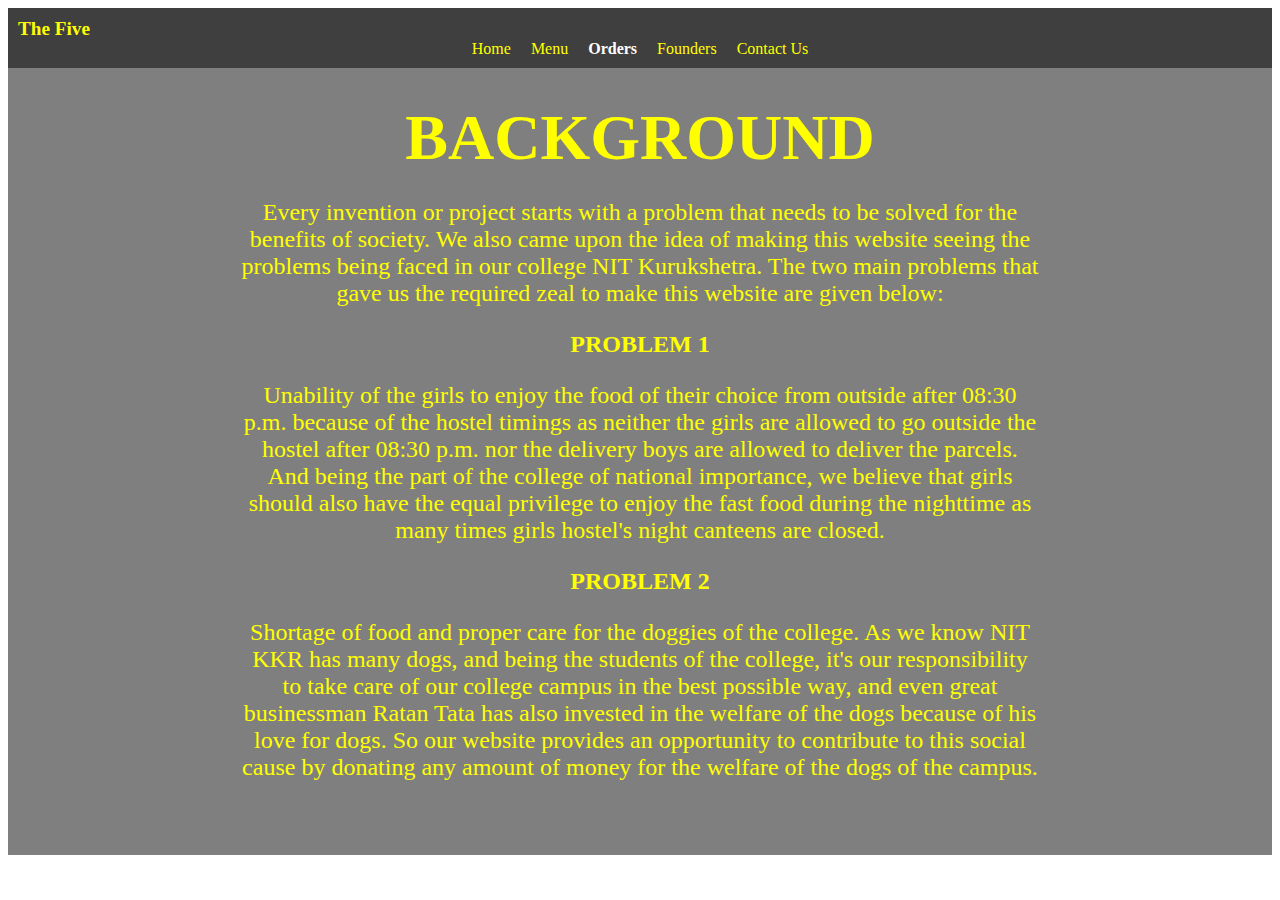
<file: thefive/background.html>
<!DOCTYPE html>
<html>
  <head>
    <title>About Us</title>
    <style>
      body {
        background-image: url('https://qph.cf2.quoracdn.net/main-qimg-38b60fad7b0fc31ec829704dc99aeabd-pjlq');
        background-size: cover;
        background-position: center;
        font-family: italic;
        color: yellow;
        position: relative;
      }

      body::before {
        content: "";
        display: block;
        position: absolute;
        top: 0;
        left: 0;
        width: 100%;
        height: 100%;
        background-color: rgba(0, 0, 0, 0.5);
        z-index: -1;
      }

      .container {
        max-width: 800px;
        margin: 0 auto;
        padding: 50px;
        text-align: center;
      }

      h1 {
        font-size: 4em;
        margin-bottom: 0;
      }

      p {
        font-size: 1.5em;
      }

      /* Navbar Styles */

      header {
        position: absolute;
        top: 0;
        left: 0;
        right: 0;
        background-color: rgba(0, 0, 0, 0.5);
        padding: 10px;
      }

      .logo {
        color: yellow;
        font-weight: bold;
        text-decoration: none;
        font-size: 1.2em;
      }

      .navbar {
        list-style-type: none;
        margin: 0;
        padding: 0;
        display: flex;
        justify-content: center;
      }

      .navbar li {
        margin: 0 10px;
      }

      .navbar li a {
        color: yellow;
        text-decoration: none;
      }

      .navbar li a.active {
        color: white;
        font-weight: bold;
      }
    </style>
  </head>
  <body>
    <header>
      <a href="#" class="logo"><i class='bx bxs-home-heart'></i><span>The Five</span></a>

      <ul class="navbar">
        <li><a href="index.html">Home</a></li>
        <li><a href="menu.html">Menu</a></li>
        <li><a href="order.html" class="active">Orders</a></li>
        <li><a href="founder.html">Founders</a></li>
        <li><a href="contact.html">Contact Us</a></li>
      </ul>
    </header>
    <div class="container">
      <h1>BACKGROUND</h1>
      <p>Every invention or project starts with a problem that needs to be solved for the benefits of society. We also came upon the idea of making this website seeing the problems being faced in our college NIT Kurukshetra. The two main problems that gave us the required zeal to make this website are given below:</p>
      <h2>PROBLEM 1</h2>
      <p>Unability of the girls to enjoy the food of their choice from outside after 08:30 p.m. because of the hostel timings as neither the girls are allowed to go outside the hostel after 08:30 p.m. nor the delivery boys are allowed to deliver the parcels. And being the part of the college of national importance, we believe that girls should also have the equal privilege to enjoy the fast food during the nighttime as many times girls hostel's night canteens are closed.</p>
      <h2>PROBLEM 2</h2>
      <p>Shortage of food and proper care for the doggies of the college. As we know NIT KKR has many dogs, and being the students of the college, it's our responsibility to take care of our college campus in the best possible way, and even great businessman Ratan Tata has also invested in the welfare of the dogs because of his love for dogs. So our website provides an opportunity to contribute to this social cause by donating any amount of money for the welfare of the dogs of the campus.</p>
    </div>
  </body>
</html>
</file>
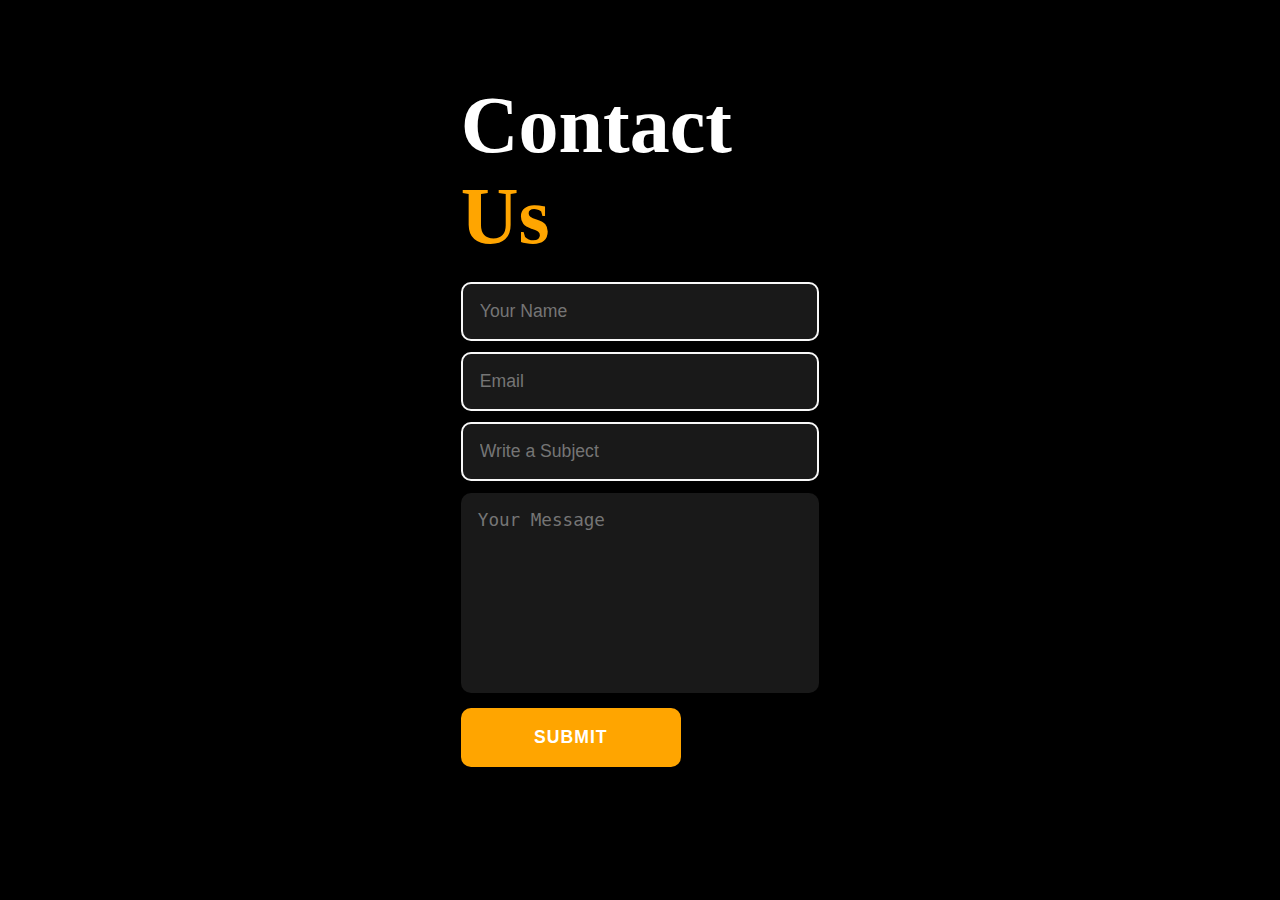
<file: thefive/contact.html>
<!DOCTYPE html>
<html lang="en">

<head>
    <meta charset="UTF-8">
    <meta http-equiv="X-UA-Compatible" content="IE=edge">
    <meta name="viewport" content="width=device-width, initial-scale=1.0">
    <title>Contact Us</title>
    <link rel="stylesheet" href="contact.css">
</head>

<body>
    <section class="contact">
        <div class="contact-form">
            <h1>Contact <span>Us</span></h1>
            <form   class="contactform"  action="">
                <input type="text" placeholder="Your Name" required>
                <input type="email" placeholder="Email" required>

                <input type="" placeholder="Write a Subject" required>
                <textarea name="" id="" cols="30" rows="10" placeholder="Your Message" required></textarea>

                <input type="submit" name="" value="submit" class="btn">
            </form>
        </div>
        
    </section>

</body>

</html>
</file>
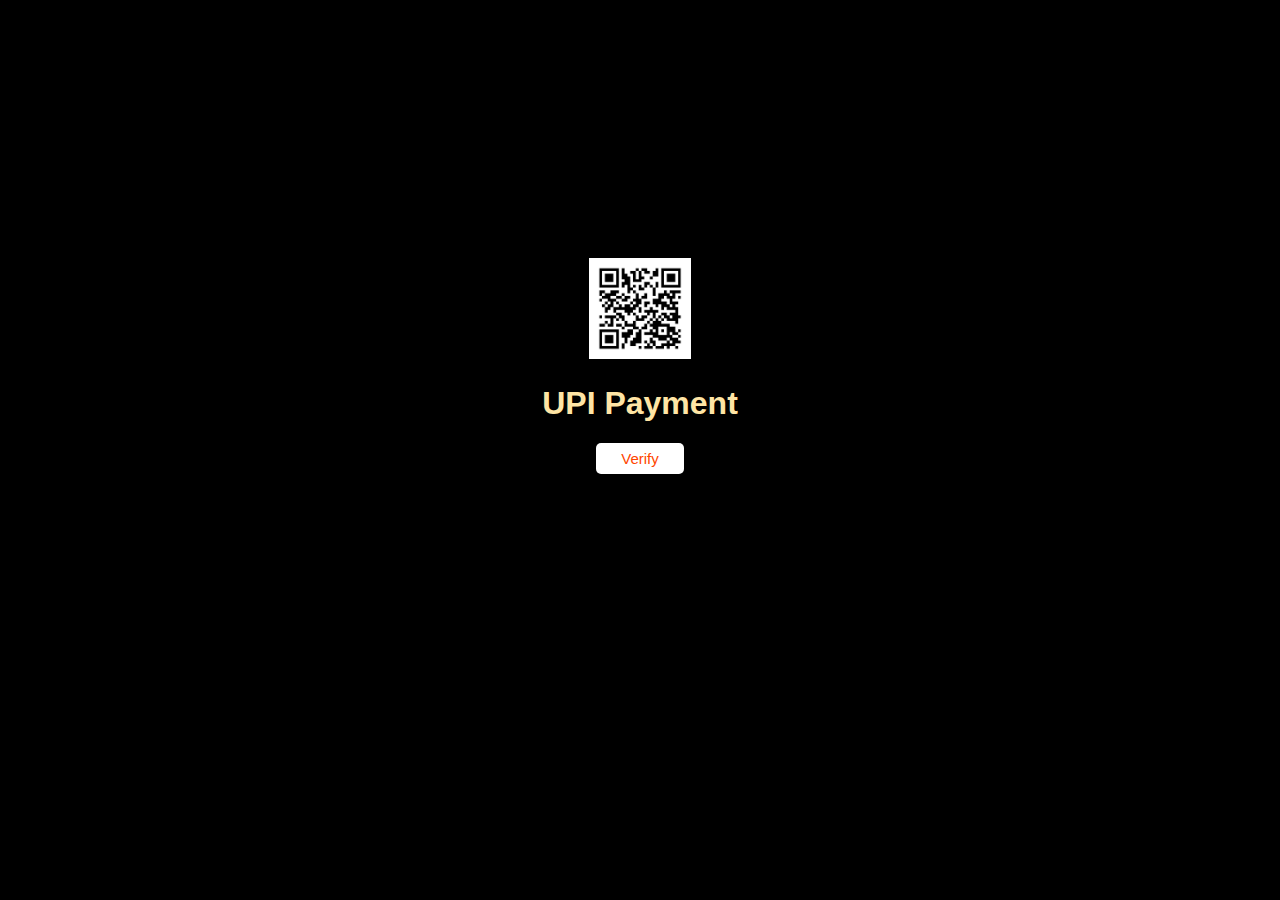
<file: thefive/pay - Copy.html>
<!DOCTYPE html>
<html lang="en">
<head>
    <meta charset="UTF-8">
    <meta http-equiv="X-UA-Compatible" content="IE=edge">
    <meta name="viewport" content="width=device-width, initial-scale=1.0">
    <title>Document</title>
    
    <link rel="stylesheet" href="orderPlaced.css">

</head>
<body>
    <div id="orderContainer">
        <img id="checkImage" src="images/qr.jpg"> 
        <h1 style="color: #ffe5a5;" id="checkHeading"> UPI Payment </h1>
        <p id="checkText"></p>
        <button id="checkButton" onclick="verify()">Verify</button>
    </div>
    <script>
        function verify(){
            document.getElementById("checkImage").src="images/processing.gif";
            document.getElementById("checkHeading").innerHTML=" Processing ";
            document.getElementById("checkText").innerHTML="";
            document.getElementById("checkButton").style.display="none";
            
            const myTimeout = setTimeout(change, 2500);
        }
        function change() {
            document.getElementById("checkImage").src="images/done2.gif";
            document.getElementById("checkHeading").innerHTML=" Order Placed Successfully! ";
            document.getElementById("checkText").innerHTML=" We've sent you an email with the order details. ";
            document.getElementById("checkButton").innerHTML="Back to Home";
            document.getElementById("checkButton").style.margin="auto";
            document.getElementById("checkButton").style.display="block";
            document.getElementById("checkButton").onclick=done;

        }
        function done(){
            location.replace("index.html")
        }
    </script>

 
</body>
</html>
</file>
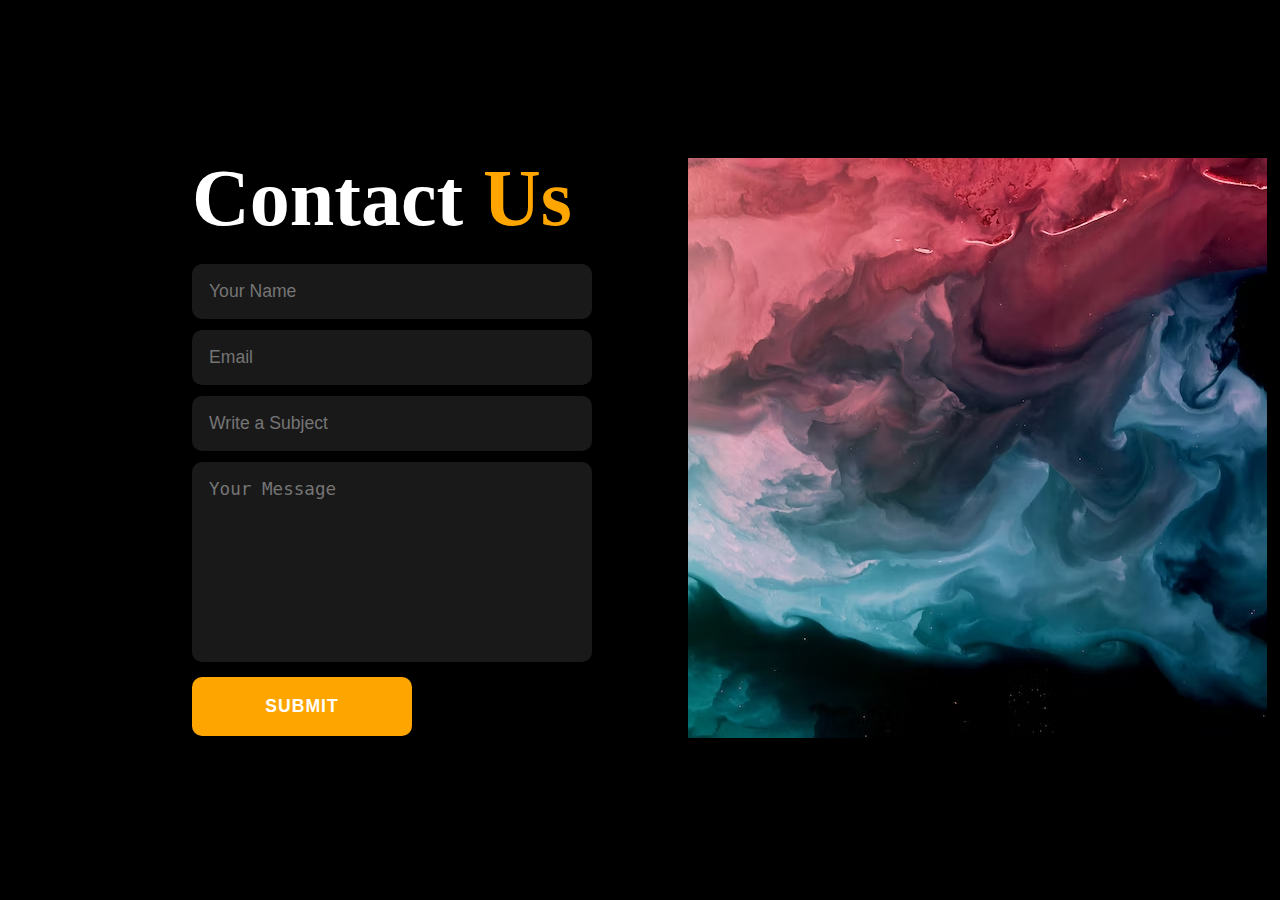
<file: thefive/contact/contact.html>
<!DOCTYPE html>
<html lang="en">

<head>
    <meta charset="UTF-8">
    <meta http-equiv="X-UA-Compatible" content="IE=edge">
    <meta name="viewport" content="width=device-width, initial-scale=1.0">
    <title>Contact Us</title>
    <link rel="stylesheet" href="contact.css">
</head>

<body>
    <section class="contact">
        <div class="contact-form">
            <h1>Contact <span>Us</span></h1>
            <form action="">
                <input type="text" placeholder="Your Name" required>
                <input type="email" placeholder="Email" required>

                <input type="" placeholder="Write a Subject" required>
                <textarea name="" id="" cols="30" rows="10" placeholder="Your Message" required></textarea>

                <input type="submit" name="" value="submit" class="btn">
            </form>
        </div>
        <div class="contact-img">
            <img src="img.jpg" alt="">
        </div>
    </section>

</body>

</html>
</file>
<file: thefive/contact.css>
* {
    padding: 0;
    margin: 0;
    box-sizing: border-box;
}

section {
    padding: 80px 15%;
    justify-content: center;

}
 
.contact {
    background-color: #000000;
    height: 100%;
    width: 100%;
    min-height: 100vh;
display: flex;
justify-content: center;
    
    
}

.contact-form
{
    width: 40%;
}

.contact-form h1 {
    font-size: 80px;
    color: #fff;
    margin-bottom: 20px;
     
}

span {
    color: orange;
}

.contact-form form {
    position: relative;
   
    
}

.contact-form form input,
form textarea {
    width: 100%;
    padding: 17px;
    border: none;
    outline: none;
    background: #191919;
    color: #fff;
    font-size: 1.1rem;
    margin-bottom: 0.7rem;
    border-radius: 10px;
    transform: .5s;
}
.contact-form form input,
form textarea :hover
{
     border: 2px solid #f8f8f8;
}

.contact-form textarea {
    resize: none;
    height: 200px;
}

.contact-form form .btn {
    display: inline-block;
    background: orange;
    font-size: 1.1rem;
    letter-spacing: 1px;
    text-transform: uppercase;
    font-weight: 600;
    border: 2px solid transparent;
    border-radius: 10px;
    width: 220px;
    transition: ease .20s;
    cursor: pointer;
}

.contact-form form .btn:hover {
    border: 2px solid orange;
    background: transparent;
    transform: scale(1.1);
}
</file>
<file: thefive/orderPlaced.css>
@import url("https://fonts.googleapis.com/css2?family=Bebas+Neue&family=Kanit:wght@400;500&family=Rubik:wght@300;500;600;700;800;900&display=swap");
#orderContainer
{
    font-family: 'Lato', sans-serif;
    width: 80%;
    padding-top: 250px;
    padding-bottom: 150px;
    margin: auto;
    text-align: center;
}
body{
    background-color: #000;
}
#orderContainer i
{
    color: rgb(5, 187, 5);
    padding-bottom: 30px;
    font-size: 10em;
}
#aboutCheck p
{
    font-weight: 100;
    letter-spacing: 1px;
    
}
#aboutCheck h1
{
    letter-spacing: 1px;
    word-spacing: 1px;
}

#checkImage
{
    max-width: 10%;
    height: auto;
}

button
{
    padding: 20px 25px;
    padding-top: 7px;
    padding-bottom: 7px;
    color: orangered;
    background-color: #fff;
    border: none;
    border-radius: 5px;
    cursor: pointer;
    font-size: 15px;
}
button a
{
    text-decoration: none;
    font-size: 18px;
}
button:hover
{
    background-color: orange;
}
button a:focus
{
    outline: none;
}
/* ----------------------------- MEDIA QUERY --------------------------- */

@media(max-width: 700px)
{
    #orderContainer i
    {
        font-size: 8em;
        padding-bottom: 30px;
    }
    h1
    {
        font-size: 18px;
    }
    p
    {
        font-size: 15px;
    }
}
</file>
<file: thefive/contact/contact.css>
* {
    padding: 0;
    margin: 0;
    box-sizing: border-box;
}

section {
    padding: 40px 15%;
}

.contact {
    background-color: #000000;
    height: 100%;
    width: 100%;
    min-height: 100vh;
    display: grid;
    grid-template-columns: repeat(2, 2fr);
    align-items: center;
    grid-gap: 6rem;
}

.contact-img {
    max-width: 100%;
    width: 400px;
    height: auto;
    border-radius: 10px;
}

.contact-form h1 {
    font-size: 80px;
    color: #fff;
    margin-bottom: 20px;
}

span {
    color: orange;
}

.contact-form form {
    position: relative;
}

.contact-form form input,
form textarea {
    width: 100%;
    padding: 17px;
    border: none;
    outline: none;
    background: #191919;
    color: #fff;
    font-size: 1.1rem;
    margin-bottom: 0.7rem;
    border-radius: 10px;
}

.contact-form textarea {
    resize: none;
    height: 200px;
}

.contact-form form .btn {
    display: inline-block;
    background: orange;
    font-size: 1.1rem;
    letter-spacing: 1px;
    text-transform: uppercase;
    font-weight: 600;
    border: 2px solid transparent;
    border-radius: 10px;
    width: 220px;
    transition: ease .20s;
    cursor: pointer;
}

.contact-form form .btn:hover {
    border: 2px solid orange;
    background: transparent;
    transform: scale(1.1);
}
</file>
